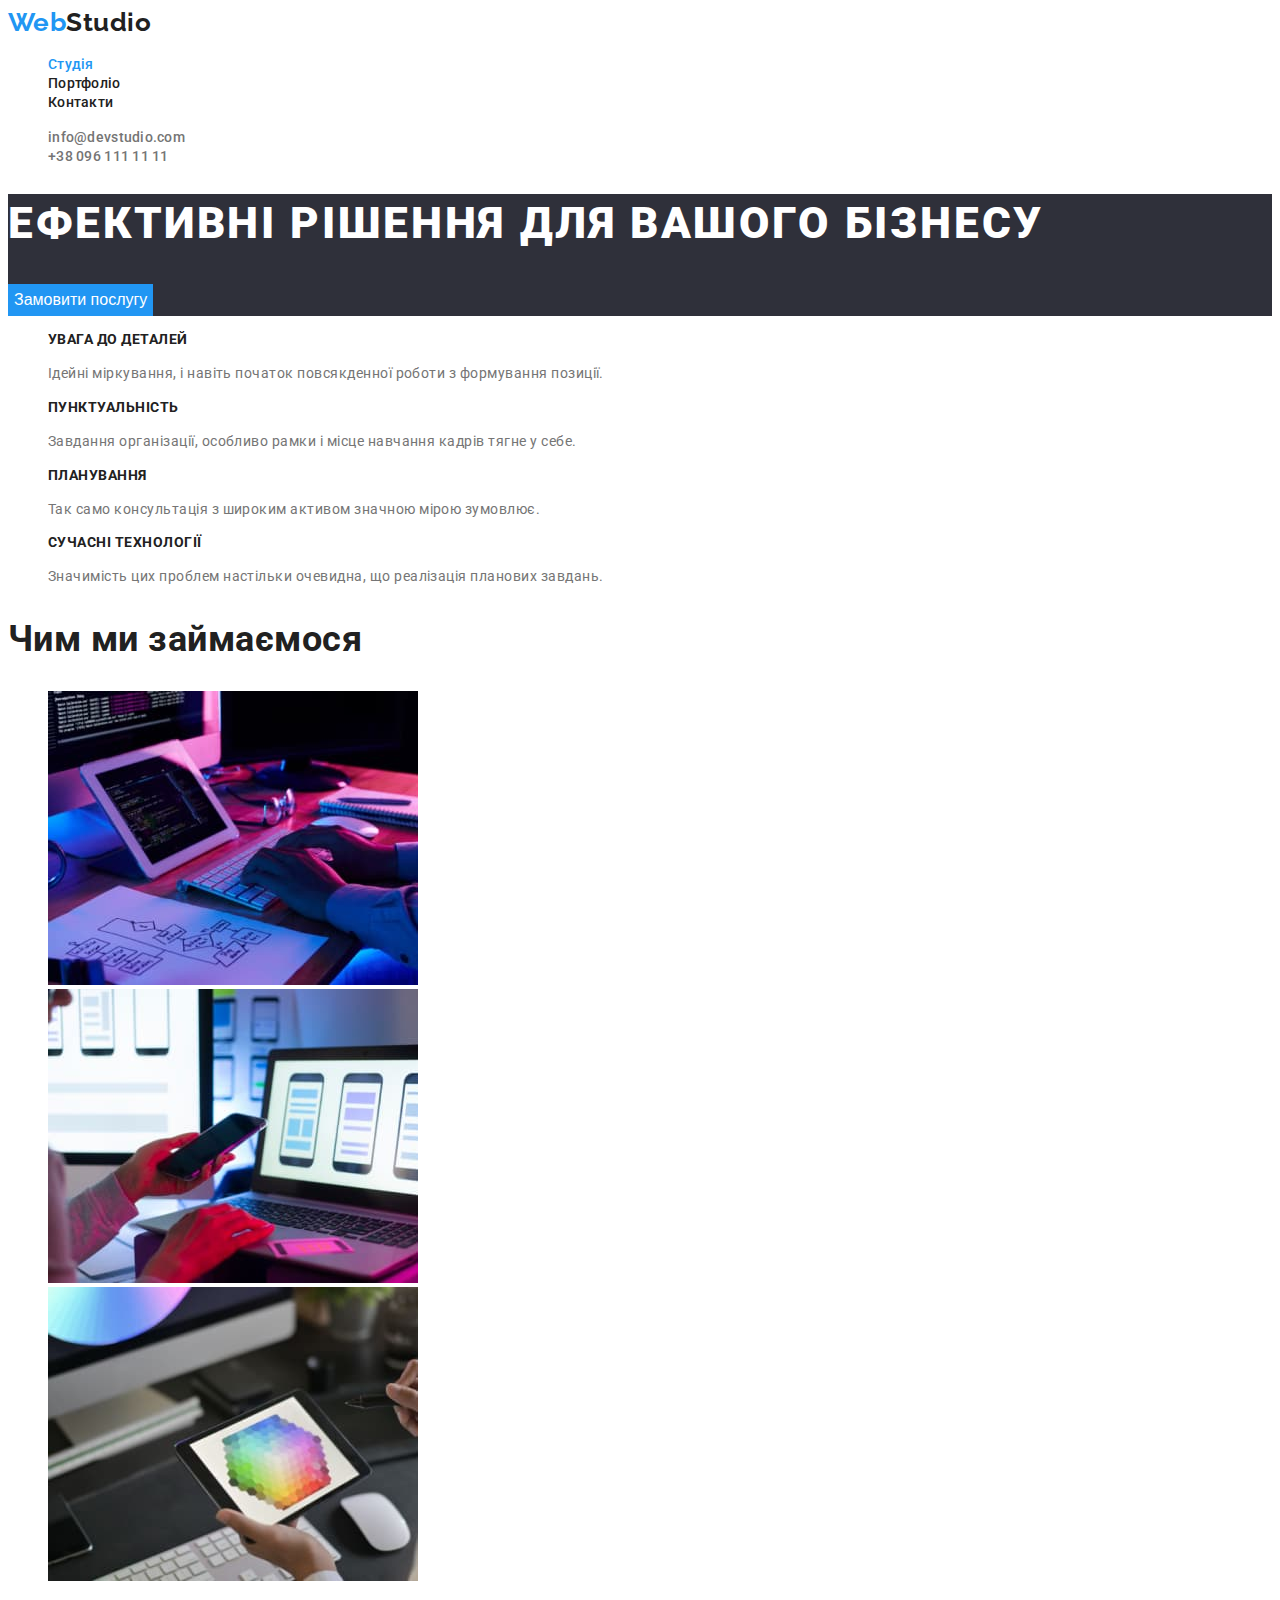
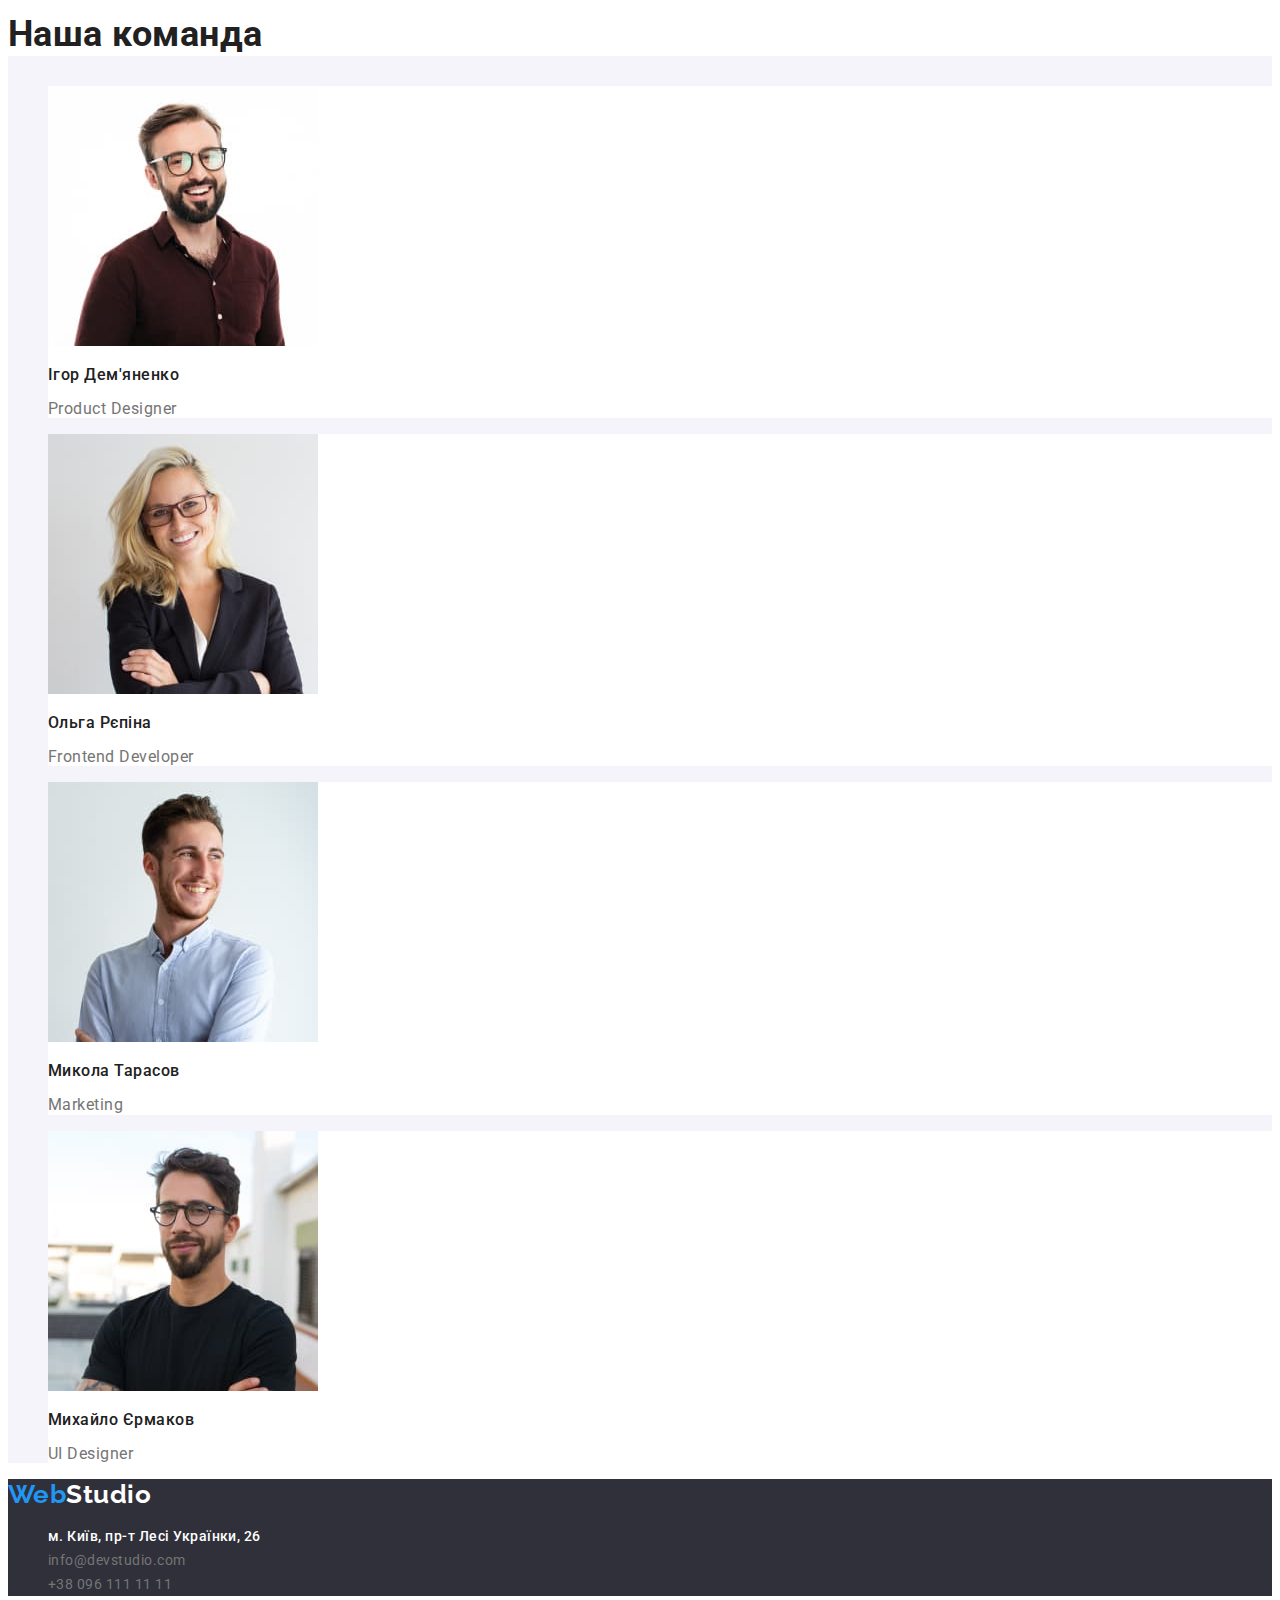
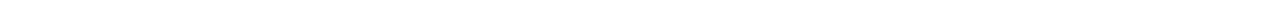
<file: index.html>
<!DOCTYPE html>
<html lang="uk">
  <head>
    <meta charset="UTF-8" />
    <meta http-equiv="X-UA-Compatible" content="IE=edge" />
    <meta name="viewport" content="width=device-width, initial-scale=1.0" />

    <link rel="stylesheet" href="./css/styles.css" />
    <link rel="preconnect" href="https://fonts.googleapis.com" />
    <link rel="preconnect" href="https://fonts.gstatic.com" crossorigin />
    <link
      href="https://fonts.googleapis.com/css2?family=Raleway:wght@700&family=Roboto:wght@400;500;700;900&display=swap"
      rel="stylesheet"
    />
    <title>Document</title>
  </head>
  <body>
    <header>
      <nav class="nav">
        <a class="web-title" href="./index.html"
          >Web<span class="studio">Studio</span></a
        >
        <ul>
          <li>
            <a class="link-header current" href="#">Студія</a>
          </li>
          <li>
            <a class="link-header" href="./portfolio.html">Портфоліо</a>
          </li>
          <li>
            <a class="link-header" href="#">Контакти</a>
          </li>
        </ul>
      </nav>
      <ul>
        <li>
          <a class="link-header2" href="mailto:info@devstudio.com"
            >info@devstudio.com</a
          >
        </li>
        <li>
          <a class="link-header2" href="tel:+380961111111">+38 096 111 11 11</a>
        </li>
      </ul>
    </header>
    <main>
      <!-- головний Ефективні рішення для вашого бізнесу -->
      <section class="hero">
        <h1 class="hero-title">Ефективні рішення для вашого бізнесу</h1>
        <button class="primary-button" type="button">Замовити послугу</button>
      </section>
      <!-- Наші переваги <section> -->
      <section>
        <h2 class="visually-hidden">Наші переваги</h2>
        <ul>
          <li>
            <h3 class="section-advantages-title">Увага до деталей</h3>
            <p class="section-advantages-description">
              Ідейні міркування, і навіть початок повсякденної роботи з
              формування позиції.
            </p>
          </li>
          <li>
            <h3 class="section-advantages-title">Пунктуальність</h3>
            <p class="section-advantages-description">
              Завдання організації, особливо рамки і місце навчання кадрів тягне
              у себе.
            </p>
          </li>
          <li>
            <h3 class="section-advantages-title">Планування</h3>
            <p class="section-advantages-description">
              Так само консультація з широким активом значною мірою зумовлює.
            </p>
          </li>
          <li>
            <h3 class="section-advantages-title">Сучасні технології</h3>
            <p class="section-advantages-description">
              Значимість цих проблем настільки очевидна, що реалізація планових
              завдань.
            </p>
          </li>
        </ul>
      </section>
      <!-- Чим ми займаємося -->
      <section>
        <h2 class="what-do-we-do">Чим ми займаємося</h2>
        <ul>
          <li>
            <img src="./images/box1.jpg" alt="Робота з ПК" width="370" />
          </li>
          <li>
            <img
              src="./images/box2.jpg"
              alt="Робота в мобільному застосуванні"
              width="370"
            />
          </li>
          <li>
            <img src="./images/box3.jpg" alt="Робота з планшетом" width="370" />
          </li>
        </ul>
      </section>
      <!-- Наша команда -->
      <section class="team">
        <h2 class="section-team">Наша команда</h2>
        <ul>
          <li class="section-name">
            <img
              src="./images/team/igor.jpg"
              alt="молодий хлопець в окулярах та з бородою"
              width="270"
            />
            <h3 class="section-team-name">Ігор Дем'яненко</h3>
            <p class="section-team-specialty">Product Designer</p>
          </li>
          <li class="section-name">
            <img
              src="./images/team/olga.jpg"
              alt="молода світловолоса дівчина в окулярах"
              width="270"
            />
            <h3 class="section-team-name">Ольга Рєпіна</h3>
            <p class="section-team-specialty">Frontend Developer</p>
          </li>
          <li class="section-name">
            <img
              src="./images/team/mikola.jpg"
              alt="молодий хлопець в світлій сорочці"
              width="270"
            />
            <h3 class="section-team-name">Микола Тарасов</h3>
            <p class="section-team-specialty">Marketing</p>
          </li>
          <li class="section-name">
            <img
              src="./images/team/mihaylo.jpg"
              alt="молодий хлопець у чорній футболці та окулярах"
              width="270"
            />
            <h3 class="section-team-name">Михайло Єрмаков</h3>
            <p class="section-team-specialty">UI Designer</p>
          </li>
        </ul>
      </section>
    </main>
    <footer>
      <a class="web-title-footer" href="./index.html"
        >Web<span class="studio2">Studio</span></a
      >
      <address>
        <ul>
          <li>
            <a
              class="link-footer-map"
              href="https://goo.gl/maps/G4VMoDMN7nGozyxC7"
              target="_blank"
              rel="noopener noreferrer nofollow"
              >м. Київ, пр-т Лесі Українки, 26
            </a>
          </li>
          <li>
            <a class="link-footer" href="mailto:info@devstudio.com"
              >info@devstudio.com</a
            >
          </li>
          <li>
            <a class="link-footer" href="tel:+380961111111"
              >+38 096 111 11 11</a
            >
          </li>
        </ul>
      </address>
    </footer>
  </body>
</html>
</file>
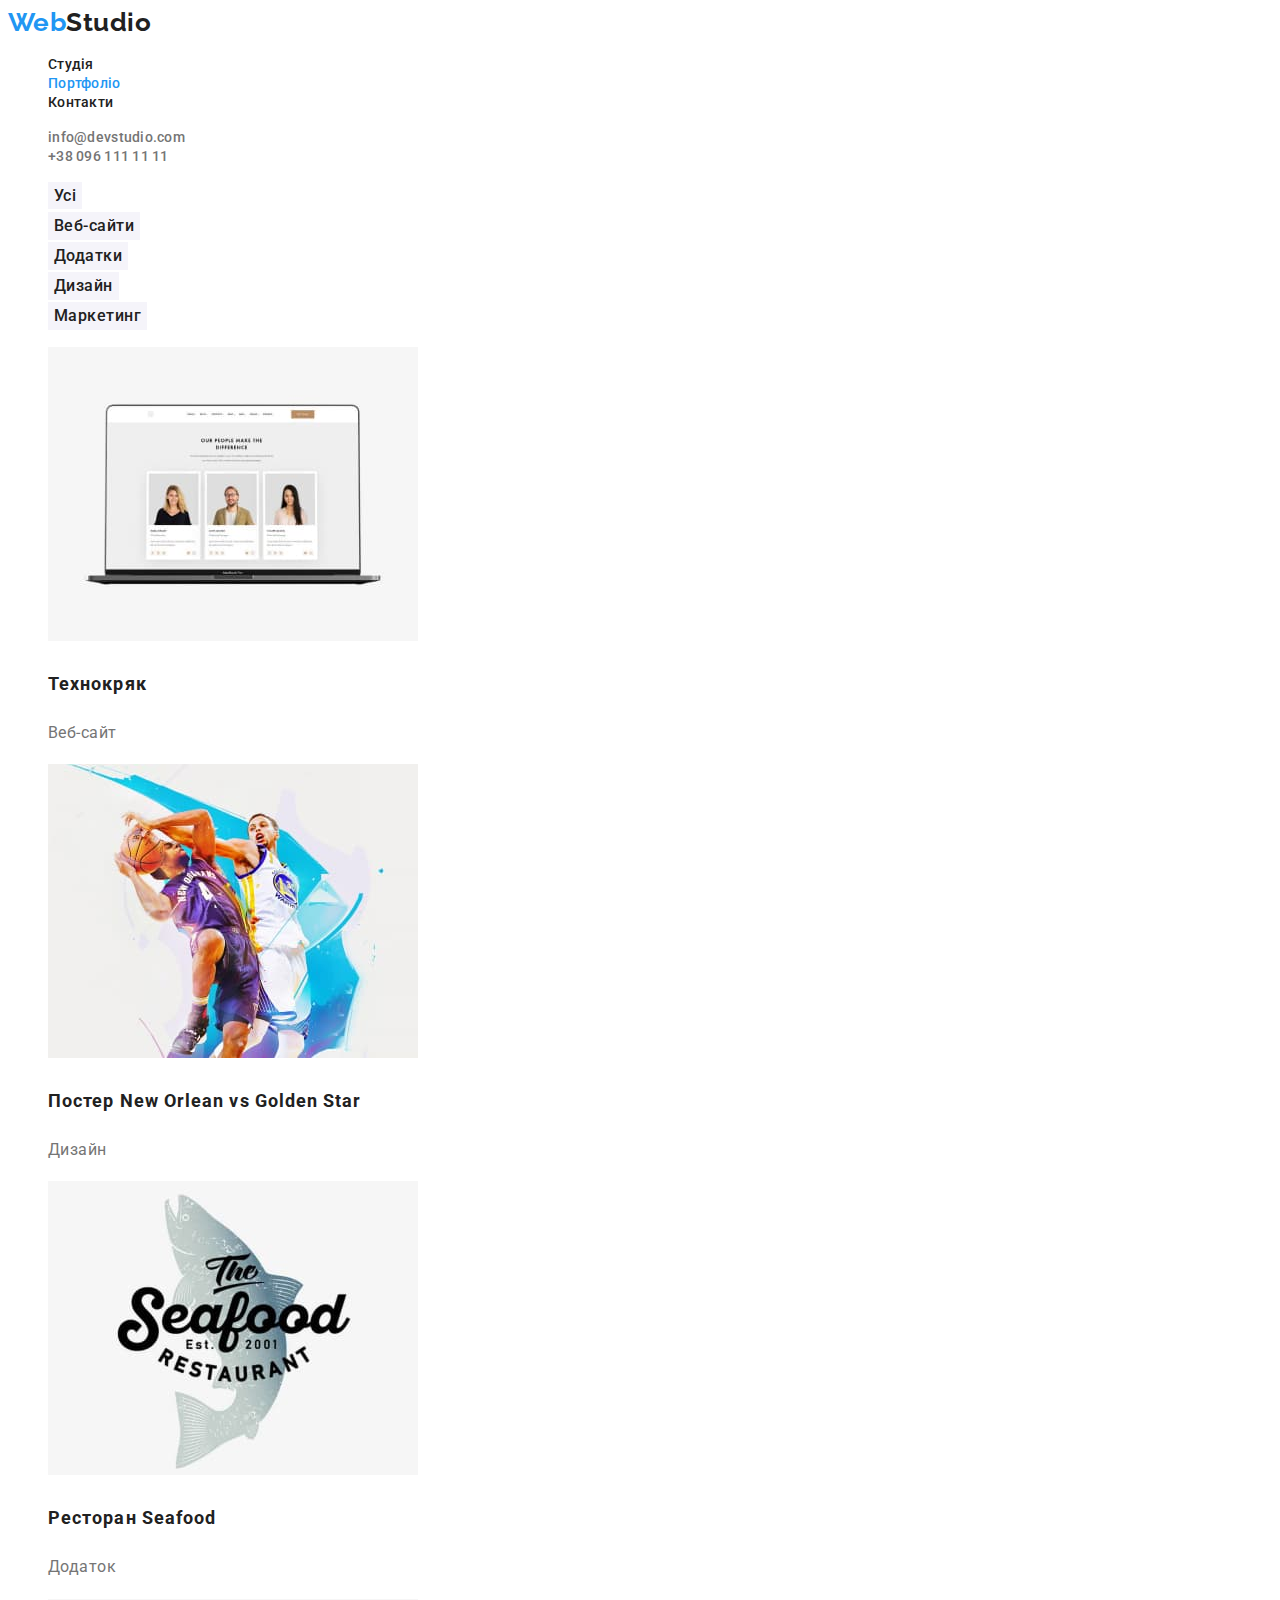
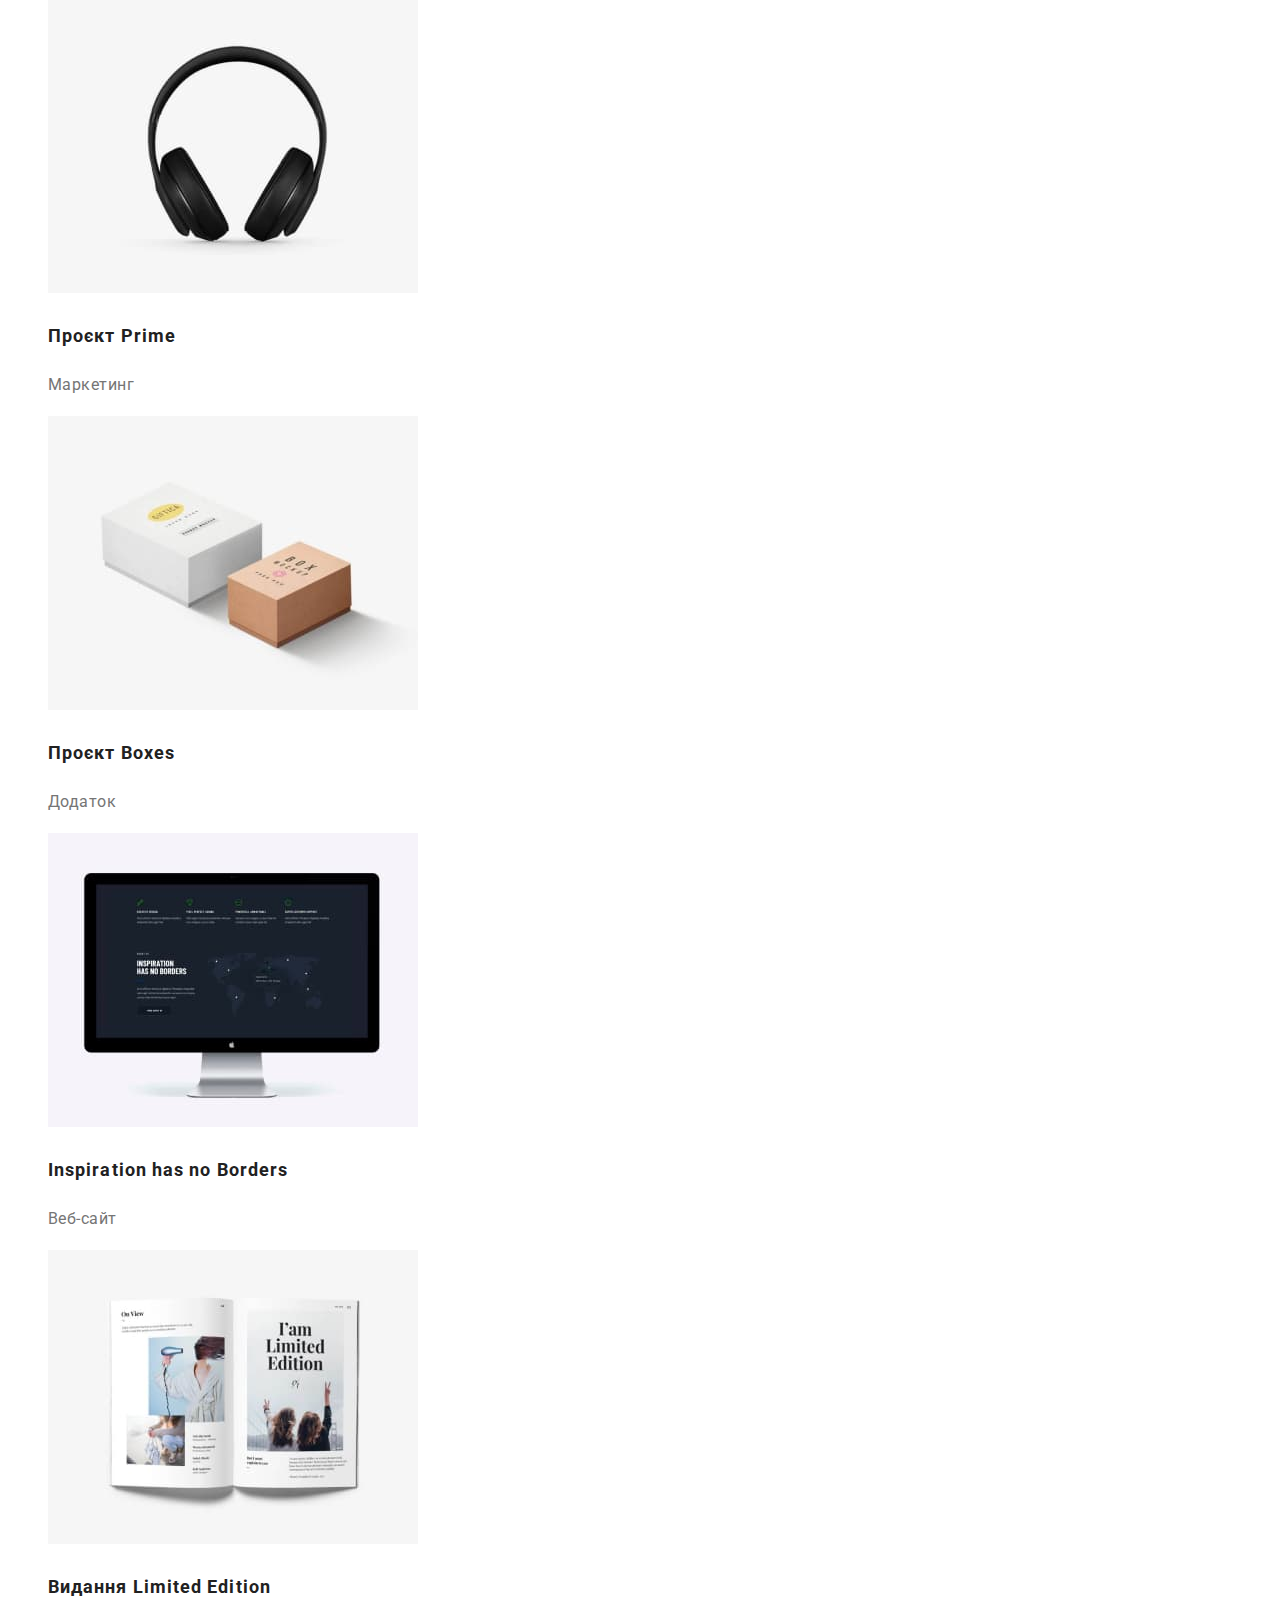
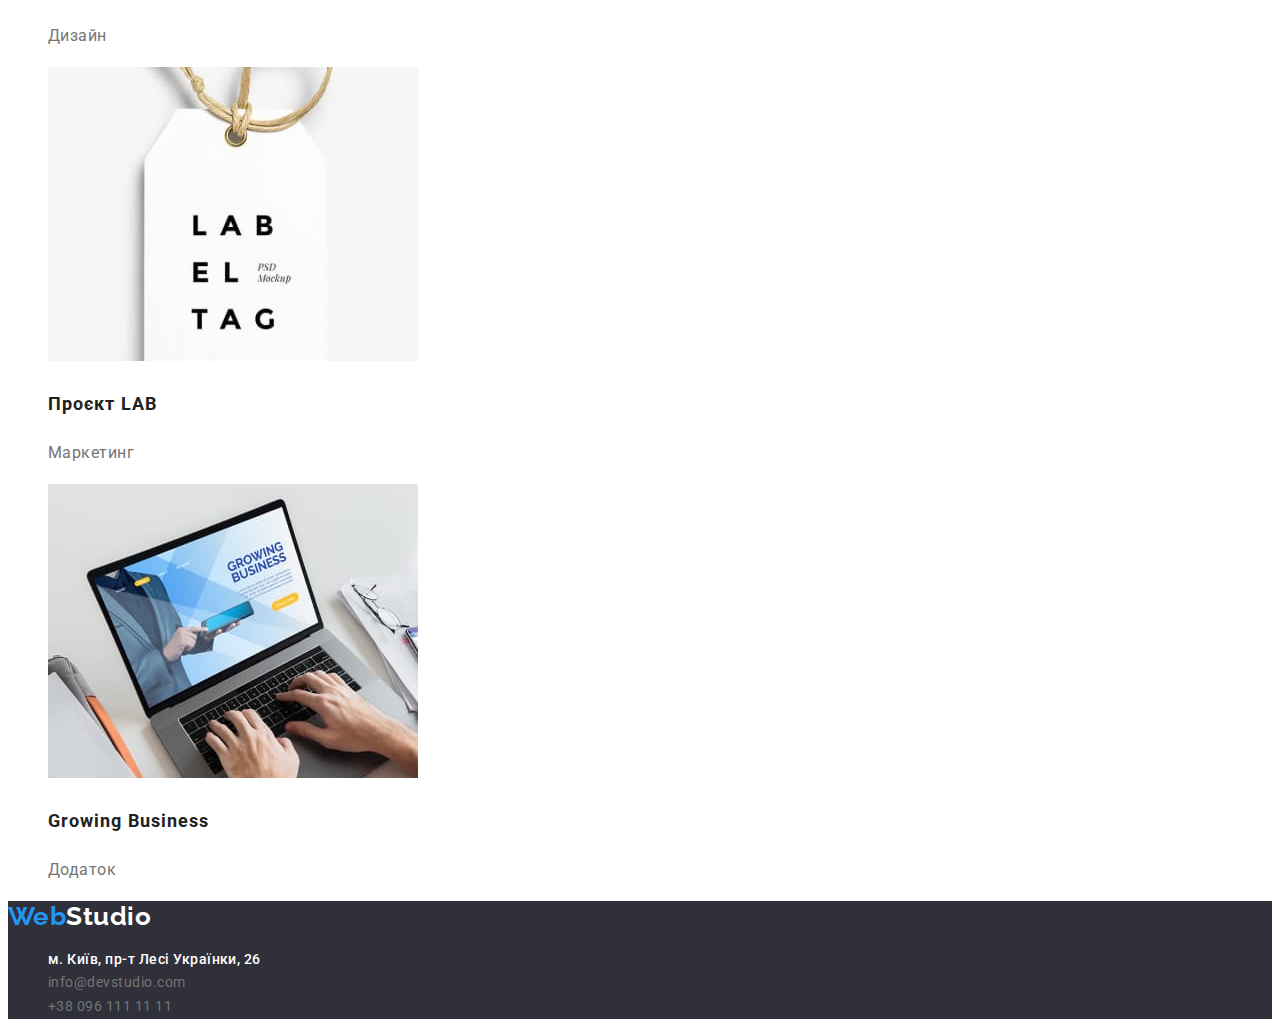
<file: portfolio.html>
<!DOCTYPE html>
<html lang="uk">
  <head>
    <meta charset="UTF-8" />
    <meta http-equiv="X-UA-Compatible" content="IE=edge" />
    <meta name="viewport" content="width=device-width, initial-scale=1.0" />

    <link rel="stylesheet" href="./css/styles.css" />
    <link rel="preconnect" href="https://fonts.googleapis.com" />
    <link rel="preconnect" href="https://fonts.gstatic.com" crossorigin />
    <link
      href="https://fonts.googleapis.com/css2?family=Raleway:wght@700&family=Roboto:wght@400;500;700;900&display=swap"
      rel="stylesheet"
    />
    <title>Document</title>
  </head>
  <body>
    <header>
      <nav class="nav">
        <a class="web-title" href="./index.html"
          >Web<span class="studio">Studio</span></a
        >
        <ul>
          <li>
            <a class="link-header" href="./index.html">Студія</a>
          </li>
          <li>
            <a class="link-header current" href="#">Портфоліо</a>
          </li>
          <li>
            <a class="link-header" href="#">Контакти</a>
          </li>
        </ul>
      </nav>
      <ul>
        <li>
          <a class="link-header2" href="mailto:info@devstudio.com"
            >info@devstudio.com</a
          >
        </li>
        <li>
          <a class="link-header2" href="tel:+380961111111">+38 096 111 11 11</a>
        </li>
      </ul>
    </header>
    <main>
      <!-- головна секція -->
      <section class="hero-portfolio">
        <h1 class="visually-hidden">Портфоліо</h1>
        <ul>
          <li>
            <button type="button" class="button-portfolio">Усі</button>
          </li>
          <li>
            <button type="button" class="button-portfolio">Веб-сайти</button>
          </li>
          <li>
            <button type="button" class="button-portfolio">Додатки</button>
          </li>
          <li>
            <button type="button" class="button-portfolio">Дизайн</button>
          </li>
          <li>
            <button type="button" class="button-portfolio">Маркетинг</button>
          </li>
        </ul>
        <ul>
          <li>
            <img
              src="./images/portfolio/texnocraсk.jpg"
              alt="сайт відкритий на ноутбуку"
              width="370"
            />
            <h2 class="portfolio-title">Технокряк</h2>
            <p>Веб-сайт</p>
          </li>
          <li>
            <img
              src="./images/portfolio/poster-new-orlean-vs-golden-star.jpg"
              alt="два чоловіка грають у баскетбол"
              width="370"
            />
            <h2 class="portfolio-title">Постер New Orlean vs Golden Star</h2>
            <p>Дизайн</p>
          </li>
          <li>
            <img
              src="./images/portfolio/seafood.jpg"
              alt="фото риби та назва ресторану"
              width="370"
            />
            <h2 class="portfolio-title">Ресторан Seafood</h2>
            <p>Додаток</p>
          </li>
          <li>
            <img
              src="./images/portfolio/project-prime.jpg"
              alt="фото навушників"
              width="370"
            />
            <h2 class="portfolio-title">Проєкт Prime</h2>
            <p>Маркетинг</p>
          </li>
          <li>
            <img
              src="./images/portfolio/project-boxes.jpg"
              alt="фото з двома боксами"
              width="370"
            />
            <h2 class="portfolio-title">Проєкт Boxes</h2>
            <p>Додаток</p>
          </li>
          <li>
            <img
              src="./images/portfolio/inspiration-has-no-borders.jpg"
              alt="фото веб-сайту на моніторі"
              width="370"
            />
            <h2 class="portfolio-title">Inspiration has no Borders</h2>
            <p>Веб-сайт</p>
          </li>
          <li>
            <img
              src="./images/portfolio/book-limited-edition.jpg"
              alt="фото видання"
              width="370"
            />
            <h2 class="portfolio-title">Видання Limited Edition</h2>
            <p>Дизайн</p>
          </li>
          <li>
            <img
              src="./images/portfolio/project-lab.jpg"
              alt="фото ярлику з надписом"
              width="370"
            />
            <h2 class="portfolio-title">Проєкт LAB</h2>
            <p>Маркетинг</p>
          </li>
          <li>
            <img
              src="./images/portfolio/growing-business.jpg"
              alt="фото додатку відкритого на ноутбуці"
              width="370"
            />
            <h2 class="portfolio-title">Growing Business</h2>
            <p>Додаток</p>
          </li>
        </ul>
      </section>
    </main>
    <footer>
      <a class="web-title-footer" href="./index.html"
        >Web<span class="studio2">Studio</span></a
      >
      <address>
        <ul>
          <li>
            <a
              class="link-footer-map"
              href="https://goo.gl/maps/G4VMoDMN7nGozyxC7"
              target="_blank"
              rel="noopener noreferrer nofollow"
              >м. Київ, пр-т Лесі Українки, 26
            </a>
          </li>
          <li>
            <a class="link-footer" href="mailto:info@devstudio.com"
              >info@devstudio.com</a
            >
          </li>
          <li>
            <a class="link-footer" href="tel:+380961111111"
              >+38 096 111 11 11</a
            >
          </li>
        </ul>
      </address>
    </footer>
  </body>
</html>
</file>
<file: css/styles.css>
:root{
--color-primary: #212121;
--color-secondary: #757575;
--color-background: #FFFFFF;
--color-link: #2196F3;
}
.visually-hidden {
position: absolute;
white-space: nowrap;
width: 1px;
height: 1px;
overflow: hidden;
border: 0;
padding: 0;
clip: rect(0 0 0 0);
clip-path: inset(50%);
margin: -1px;
}

body{
color: var(--color-primary);
background-color:var(--color-background);
font-family: "Roboto", sans-serif;
letter-spacing: 0.03em;
font-weight: 400;
font-style: normal;
}

ul{
list-style-type: none;
}
.nav .current{
color:var(--color-link);
}
.web-title{
font-size: 26px;
font-weight: 700;
font-style: normal;
font-family: "Raleway"; 
line-height: 1.15;
color:var(--color-link);

text-decoration: none
}
.studio{
color: var(--color-primary);
}

.link-header {
color: var(--color-primary);
text-decoration: none;
letter-spacing: 0.02em;
line-height: 1.14;
font-weight: 500;
font-size: 14px;
}
.link-header:hover, .link-header:focus, .link-header:active {
color: var(--color-link);
}

.link-header2{
color: #757575;
background-color: #FFFFFF;
font-size: 14px;
font-weight: 500;
font-style: normal;
letter-spacing: 0.02em;
}
.link-header2 {
text-decoration: none;
}

.link-header2:hover, .link-header2:focus, .link-header2:active {
color: var(--color-link);
}

.hero {
background-color: #2F303A;
}
.hero-title {
font-size: 44px;
background-color: #2F303A;
color: #FFFFFF;
line-height: 1.36;
text-transform: uppercase;
letter-spacing: 0.06em;
font-weight: 900;
}
.section-advantages-description {
color: #757575;
background-color: var(--color-background);
font-size: 14px;
line-height: 1.7;
}
.primary-button {
color: #FFFFFF;
background-color: var(--color-link);
font-size: 16px;
border: 0;
line-height: 1.9;
cursor: pointer;
}
.primary-button:hover, .primary-button:focus{
box-shadow: 0px 4px 4px rgba(0, 0, 0, 0.15);
border-radius: 4px;
}
.section-advantages-title{
color: var(--color-primary);
background-color: var(--color-background);
font-size: 14px;
line-height: 1.14;
text-transform: uppercase;
}

.what-do-we-do {
color: var(--color-primary);
background-color: var(--color-background);
font-size: 36px;
line-height: 1.16;
}
.team {
background-color: #F5F4FA;
}
.section-name {
background-color: var(--color-background);
}
.section-team{
color: var(--color-primary);
background-color: var(--color-background);
font-size: 36px;
line-height: 1.16;
}
.section-team-name{
color: var(--color-primary);
background-color: var(--color-background);
font-size: 16px;
font-weight: 500;
line-height: 1.13;
}
.section-team-specialty{
color: #757575;
background-color:var(--color-background);
font-size: 16px;
line-height: 1.13;
}
.web-title-footer{
font-size: 26px;
font-weight: 700;
font-style: normal;
font-family: "Raleway"; sans-serif;
color: var(--color-link);
text-decoration: none;
line-height: 1.17;
}
.studio2 {
	color: #FFFFFF;
}
footer {
background-color: #2F303A;
}
.link-footer-map{
color: #FFFFFF;
background-color: #2F303A;
font-size: 14px;
font-weight: 500;
font-style: normal;
text-decoration: none;
line-height: 1.7;
}
.footer-href-map:hover, .link-footer-map:focus, .flink-footer-map:active{
color: var(--color-link);
}
.link-footer{
color: #757575;
font-size: 14px;
font-weight: 400;
font-style: normal;
text-decoration: none;
line-height: 1.7;
}
.link-footer:hover, .link-footer:focus, .link-footer:active{
color: var(--color-link);
}

.button-portfolio{
color: var(--color-primary);
background-color: #F5F4FA;
font-weight: 500;
font-size: 16px;
border: 0;
line-height: 1.6;
letter-spacing: 0.03em;
font-family: inherit;
cursor: pointer;
}
.button-portfolio:hover, .button-portfolio:focus {
	color: #FFFFFF;
	background-color: var(--color-link);
}
.hero-portfolio {
font-weight: 400;
font-size: 16px;
background-color: var(--color-background);
color: var(--color-secondary);
line-height: 1.88;
letter-spacing: 0.03em;
}
.portfolio-title {
font-size: 18px;
background-color: var(--color-background);
color: var(--color-primary);
font-weight: 700;
line-height: 2;
letter-spacing: 0.06em;
}
</file>
